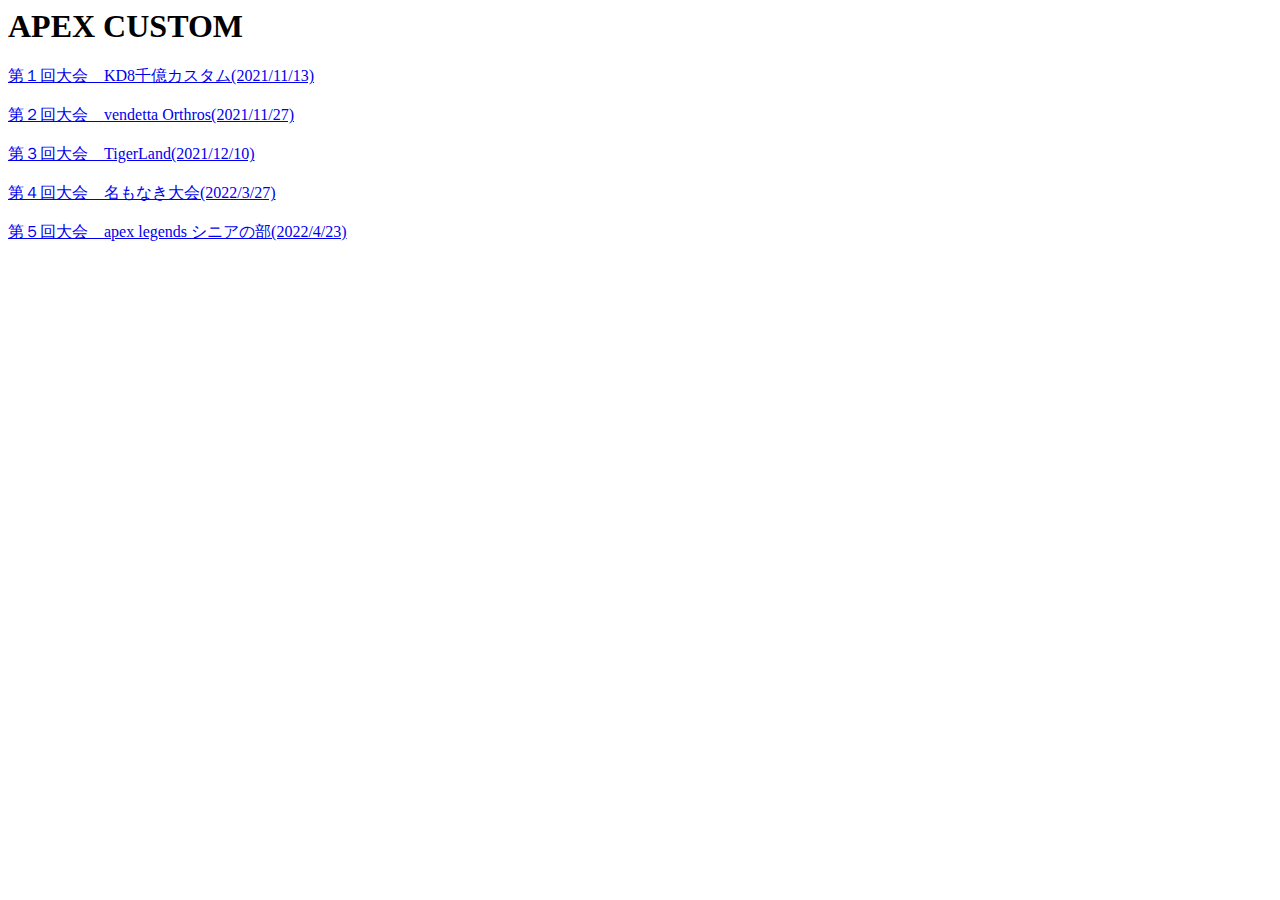
<file: apexCustom/index.html>
<title>APEX CUSTOM</title>
<h1 id="firstHeading" class="firstHeading mw-first-heading">APEX CUSTOM</h1>

<html>
<a href="https://docs.google.com/spreadsheets/d/1zQIxbbwiOf5al9D2fzrqzkJ_dvKw5JvAQN0zoFP5xi0/edit?usp=sharing">第１回大会　KD8千億カスタム(2021/11/13)</a></br></br>
<a href="https://docs.google.com/spreadsheets/d/1omP79u5SsPGeljdIC6j0jGdZ3qCgKPmbvu9G0JJ6hyw/edit?usp=sharing">第２回大会　vendetta Orthros(2021/11/27)</a></br></br>
<a href="https://docs.google.com/spreadsheets/d/1IRFl_Bwc-X9WQwyupEBLMVUIndfi2lJJqFxOMKgWWdk/edit?usp=sharing">第３回大会　TigerLand(2021/12/10)</a></br></br>
<a href="https://docs.google.com/spreadsheets/d/1zRKgBExDd__EDt2H3U1PqIeoxw9955G8b0-6rdn9CwI/edit?usp=sharing">第４回大会　名もなき大会(2022/3/27)</a></br></br>
<a href="https://docs.google.com/spreadsheets/d/1RyT7-kmvYO_DnX4SAzPJ5M_JBBhQYQvfThQ8GyY7gxk/edit?usp=sharing">第５回大会　apex legends シニアの部(2022/4/23)</a></br></br>
</html>
</file>
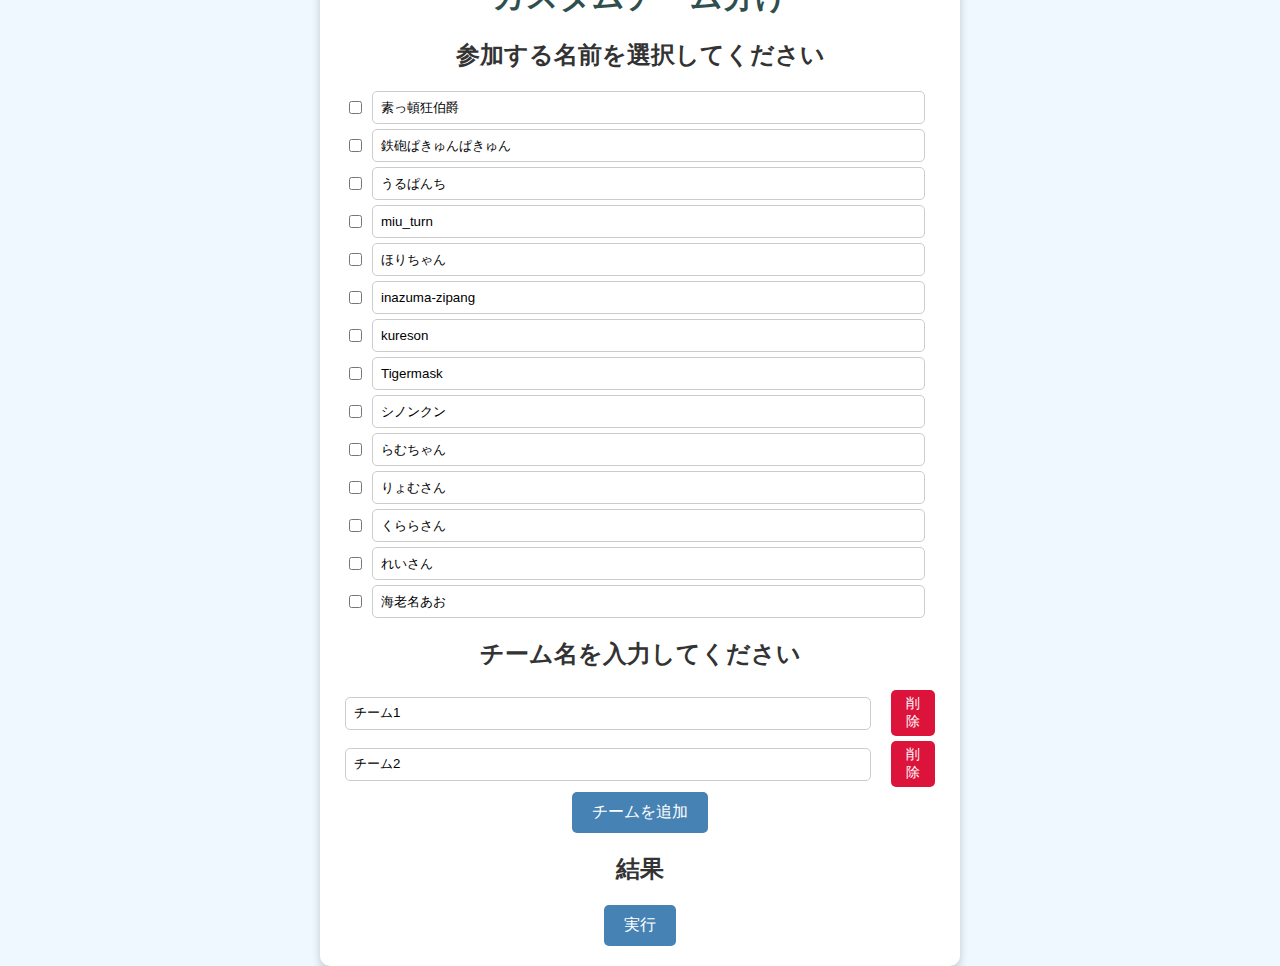
<file: team/index.html>
<!DOCTYPE html>
<html lang="ja">
<head>
  <meta charset="UTF-8">
  <meta name="viewport" content="width=device-width, initial-scale=1.0">
  <title>カスタムチーム分け</title>
  <style>
    body {
      font-family: Arial, sans-serif;
      background: #f0f8ff;
      color: #333;
      display: flex;
      justify-content: center;
      align-items: center;
      height: 100vh;
      margin: 0;
    }
    .container {
      width: 90%;
      max-width: 600px;
      background: #ffffff;
      border-radius: 10px;
      box-shadow: 0 4px 8px rgba(0, 0, 0, 0.2);
      padding: 20px;
      text-align: center;
    }
    h1 {
      color: #2f4f4f;
      margin-bottom: 20px;
    }
    .name-inputs, .team-inputs, .result, .buttons {
      margin-top: 15px;
    }
    .name, .team {
      display: flex;
      align-items: center;
      margin: 5px;
    }
    .name input[type="text"], .team input[type="text"] {
      width: 100%;
      padding: 8px;
      margin-right: 10px;
      border: 1px solid #ccc;
      border-radius: 5px;
    }
    .name input[type="checkbox"] {
      margin-right: 10px;
    }
    button {
      padding: 10px 20px;
      font-size: 16px;
      color: #fff;
      background-color: #4682b4;
      border: none;
      border-radius: 5px;
      cursor: pointer;
      transition: background-color 0.3s;
    }
    button:hover {
      background-color: #5a9bd4;
    }
    .team button {
      margin-left: 10px;
      padding: 5px 10px;
      font-size: 14px;
      background-color: #dc143c;
    }
    .team button:hover {
      background-color: #ff5c5c;
    }
    .result p {
      margin: 5px 0;
      font-weight: bold;
      color: #333;
    }
  </style>
</head>
<body>
  <div class="container">
    <h1>カスタムチーム分け</h1>
    <div class="name-inputs">
      <h2>参加する名前を選択してください</h2>
      <div id="name-container">
        <div class="name"><input type="checkbox"><input type="text" value="素っ頓狂伯爵"></div>
        <div class="name"><input type="checkbox"><input type="text" value="鉄砲ぱきゅんぱきゅん"></div>
        <div class="name"><input type="checkbox"><input type="text" value="うるぱんち"></div>
        <div class="name"><input type="checkbox"><input type="text" value="miu_turn"></div>
        <div class="name"><input type="checkbox"><input type="text" value="ほりちゃん"></div>
        <div class="name"><input type="checkbox"><input type="text" value="inazuma-zipang"></div>
        <div class="name"><input type="checkbox"><input type="text" value="kureson"></div>
        <div class="name"><input type="checkbox"><input type="text" value="Tigermask"></div>
        <div class="name"><input type="checkbox"><input type="text" value="シノンクン"></div>
        <div class="name"><input type="checkbox"><input type="text" value="らむちゃん"></div>
        <div class="name"><input type="checkbox"><input type="text" value="りょむさん"></div>
        <div class="name"><input type="checkbox"><input type="text" value="くららさん"></div>
        <div class="name"><input type="checkbox"><input type="text" value="れいさん"></div>
        <div class="name"><input type="checkbox"><input type="text" value="海老名あお"></div>
      </div>
    </div>

    <div class="team-inputs">
      <h2>チーム名を入力してください</h2>
      <div id="team-container">
        <div class="team"><input type="text" value="チーム1"><button onclick="removeTeam(this)">削除</button></div>
        <div class="team"><input type="text" value="チーム2"><button onclick="removeTeam(this)">削除</button></div>
      </div>
      <button onclick="addTeam()">チームを追加</button>
    </div>

    <div class="result">
      <h2>結果</h2>
      <div id="result"></div>
    </div>

    <div class="buttons">
      <button id="executeButton" onclick="executeAmida()">実行</button>
    </div>
  </div>

  <script>
    const resultDisplay = document.getElementById('result');
    const teamContainer = document.getElementById('team-container');
    const executeButton = document.getElementById('executeButton');

    function addTeam() {
      const newTeamDiv = document.createElement('div');
      newTeamDiv.classList.add('team');
      newTeamDiv.innerHTML = `<input type="text" placeholder="チーム"><button onclick="removeTeam(this)">削除</button>`;
      teamContainer.appendChild(newTeamDiv);
    }

    function removeTeam(button) {
      if (teamContainer.children.length > 2) {
        button.parentElement.remove();
      } else {
        alert("チームは少なくとも2つ必要です。");
      }
    }

    function executeAmida() {
      const selectedNames = Array.from(document.querySelectorAll('#name-container .name'))
                                 .filter(nameDiv => nameDiv.querySelector('input[type="checkbox"]').checked)
                                 .map(nameDiv => nameDiv.querySelector('input[type="text"]').value.trim())
                                 .filter(name => name);

      const teams = Array.from(document.querySelectorAll('#team-container input[type="text"]'))
                         .map(input => input.value.trim())
                         .filter(team => team);

      if (selectedNames.length === 0 || teams.length === 0) {
        alert("参加する名前とチーム名を入力してください。");
        return;
      }

      resultDisplay.innerHTML = '実行中...';

      setTimeout(() => {
        resultDisplay.innerHTML = '';
        const shuffledResults = shuffleResults(selectedNames, teams);

        shuffledResults.sort((a, b) => a.team.localeCompare(b.team)).forEach(({ name, team }) => {
          const resultText = document.createElement('p');
          resultText.textContent = `${name} - ${team}`;
          resultDisplay.appendChild(resultText);
        });

        executeButton.textContent = "再実行";  // 実行ボタンを再実行に変更
      }, 1500);  // 1500ミリ秒の遅延
    }

    function shuffleArray(array) {
      for (let i = array.length - 1; i > 0; i--) {
        const j = Math.floor(Math.random() * (i + 1));
        [array[i], array[j]] = [array[j], array[i]];
      }
      return array;
    }

    function shuffleResults(names, teams) {
      const results = [];
      shuffleArray(names);
      shuffleArray(teams);
      const teamCount = teams.length;
      for (let i = 0; i < names.length; i++) {
        results.push({ name: names[i], team: teams[i % teamCount] });
      }
      return results;
    }
  </script>
</body>
</html>
</file>
